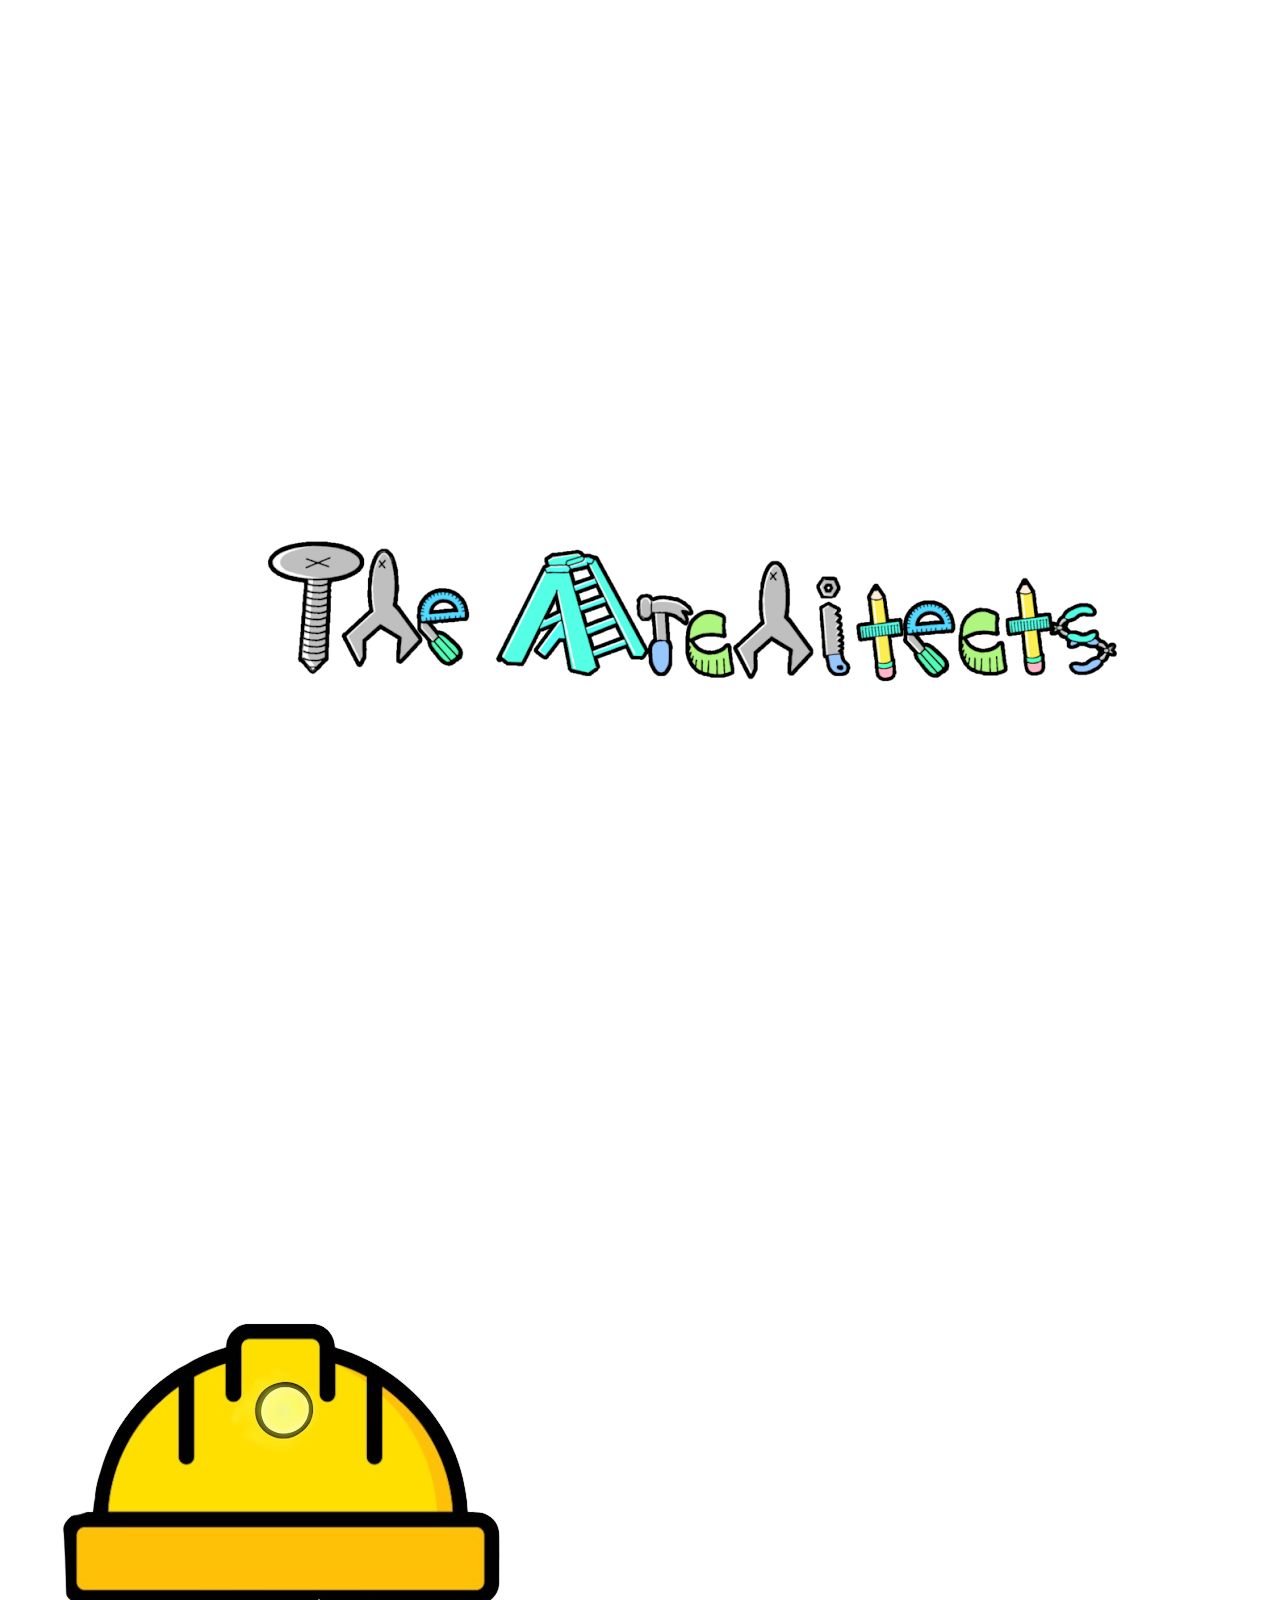
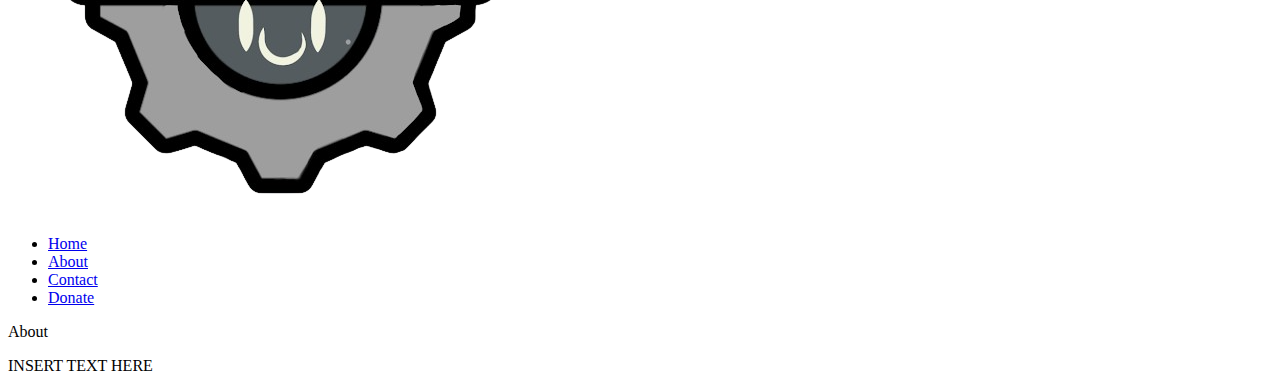
<file: about.html>
<!DOCTYPE html>
<html lang="en">
<head>
    <meta charset="UTF-8"> <!-- Declares character encoding for the document -->
    <meta name="viewport" content="width=device-width, initial-scale=1.0"> <!-- Sets the viewport for responsive design -->
    <link rel="stylesheet" href="styleHD.css">
    <link rel="stylesheet" href="style2K.css"> <!-- Links an external CSS file for styling -->
    <link rel="stylesheet" href="styleMAC.css">
    
    <title>The Architects</title> <!-- Sets the title of the web page -->
    <link rel="icon" type="image/png" href="favicon.png"/> <!-- Specifies the favicon (website icon) -->
    <link rel="preconnect" href="https://fonts.googleapis.com">
    <link rel="preconnect" href="https://fonts.gstatic.com" crossorigin>
    <link href="https://fonts.googleapis.com/css2?family=Comfortaa&display=swap" rel="styles">
    
</head>
<body>
    
    <nav class="navbar"> <!-- Defines a navigation bar section -->
        <div class="image-container">
            
            <img class="sizingIMG" src="the_architects.png" >
        </div>
        
        <img class="logo_img" src="favicon.png">
        
        
       
        <ul class="nav-links"> <!-- Defines an unordered list for navigation links -->
            <li><a href="home.html" class="home-link">Home</a></li> <!-- Displays a link to the Home page -->
            <li><a href="about.html" class="about-link">About</a></li> <!-- Displays a link to the About page -->
            <li><a href="contact.html" class="contact-link">Contact</a></li> <!-- Displays a link to the Contact page -->
            <li><a href="donate.html" class="donate-link">Donate</a></li> <!-- Displays a link to the Donate page -->
        </ul>
    </nav>

    <body class="title"> <!-- Defines a section with a class for styling purposes -->
        <span class="txt">About</span> <!-- Displays the title "Home" with a class for styling -->
    </body>
    <body> 
        <p class="p"> <!-- Defines a paragraph with a class for styling purposes -->
            INSERT TEXT HERE <!-- Placeholder for actual content to be added -->
        </p>
    </body>
</body>
</html>
</file>
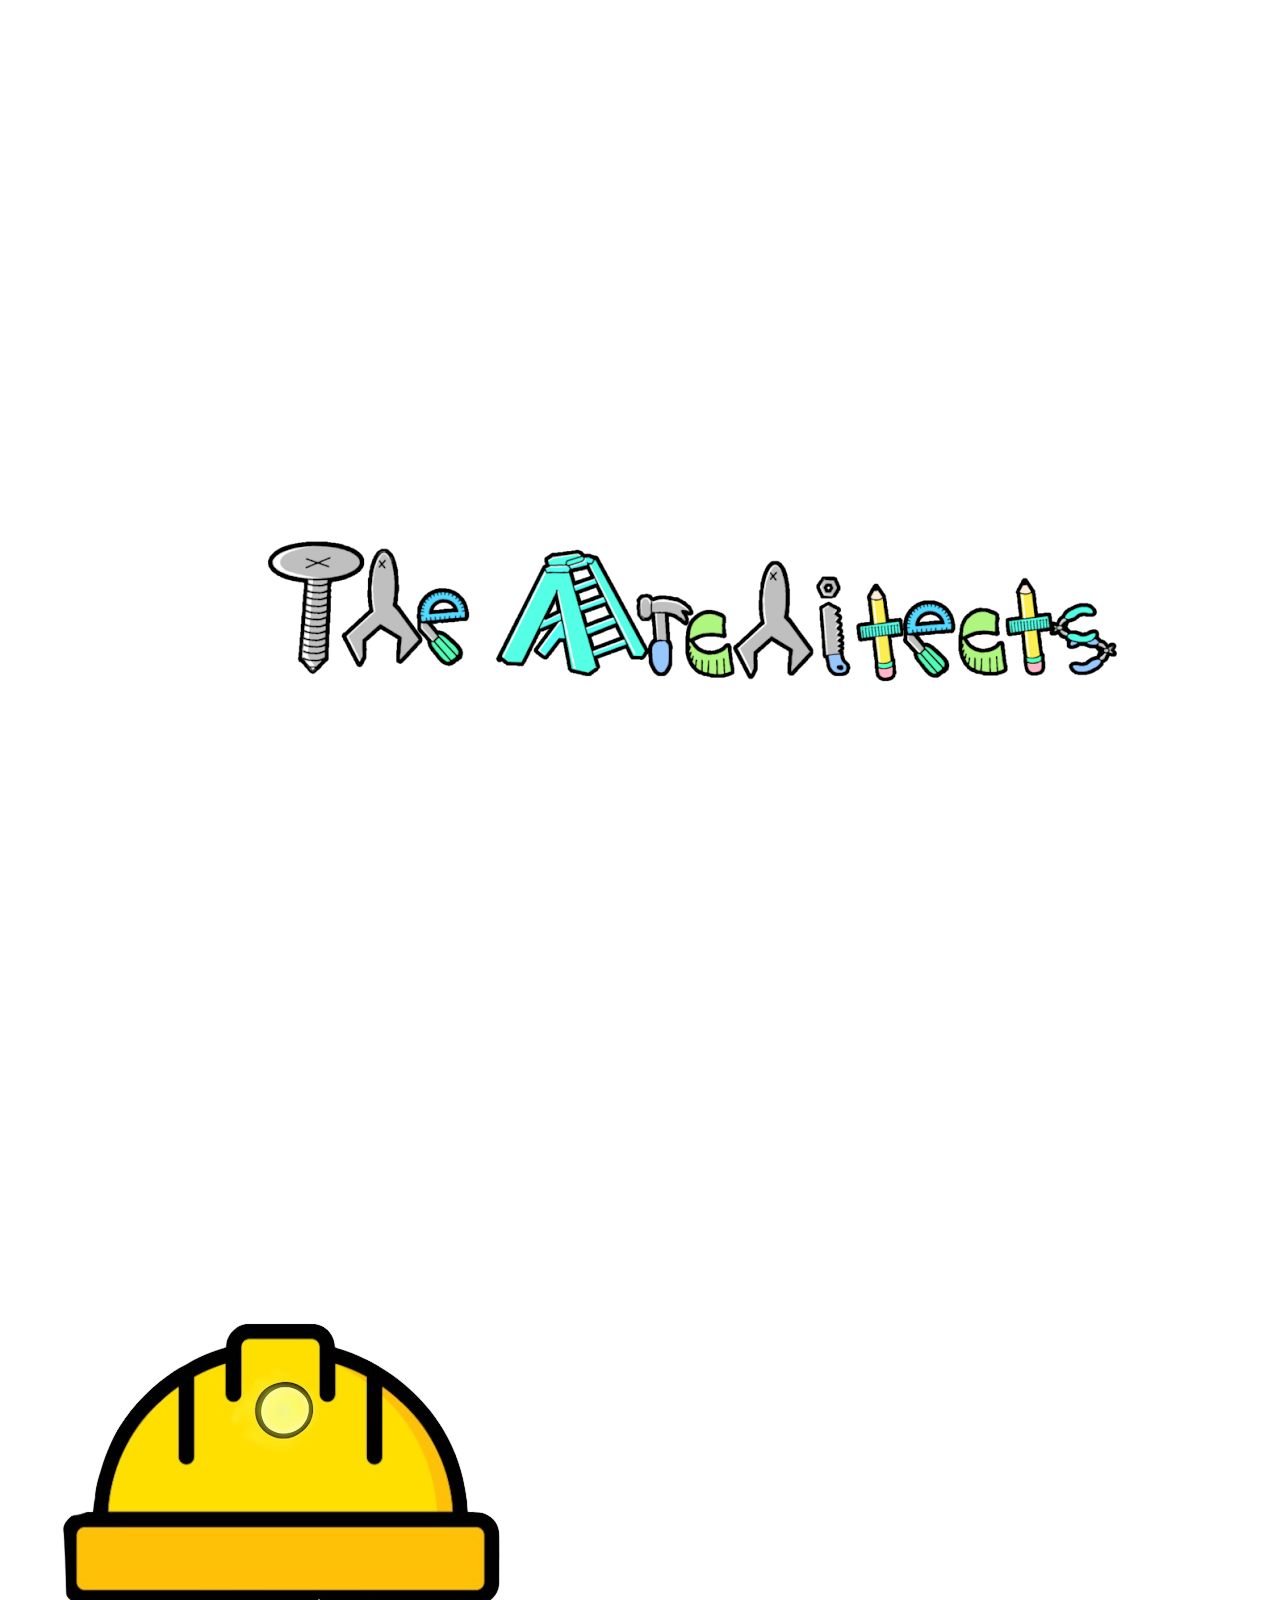
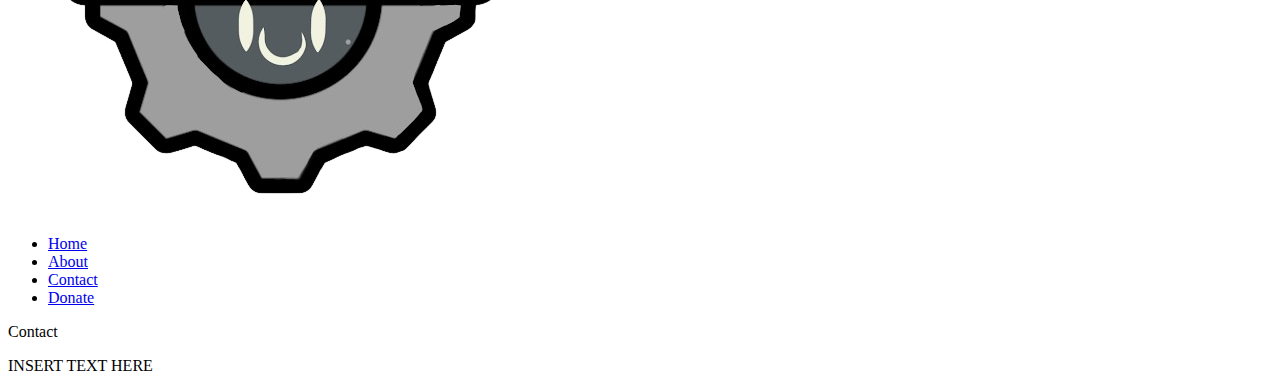
<file: contact.html>
<!DOCTYPE html>
<html lang="en">
<head>
    <meta charset="UTF-8"> <!-- Declares character encoding for the document -->
    <meta name="viewport" content="width=device-width, initial-scale=1.0"> <!-- Sets the viewport for responsive design -->
    <link rel="stylesheet" href="styleHD.css">
    <link rel="stylesheet" href="style2K.css"> <!-- Links an external CSS file for styling -->
    <link rel="stylesheet" href="styleMAC.css">
    
    <title>The Architects</title> <!-- Sets the title of the web page -->
    <link rel="icon" type="image/png" href="favicon.png"/> <!-- Specifies the favicon (website icon) -->
    <link rel="preconnect" href="https://fonts.googleapis.com">
    <link rel="preconnect" href="https://fonts.gstatic.com" crossorigin>
    <link href="https://fonts.googleapis.com/css2?family=Comfortaa&display=swap" rel="styles">
    
</head>
<body>
    
    <nav class="navbar"> <!-- Defines a navigation bar section -->
        <div class="image-container">
            
            <img class="sizingIMG" src="the_architects.png" >
        </div>
        
        <img class="logo_img" src="favicon.png">
        
        
       
        <ul class="nav-links"> <!-- Defines an unordered list for navigation links -->
            <li><a href="home.html" class="home-link">Home</a></li> <!-- Displays a link to the Home page -->
            <li><a href="about.html" class="about-link">About</a></li> <!-- Displays a link to the About page -->
            <li><a href="contact.html" class="contact-link">Contact</a></li> <!-- Displays a link to the Contact page -->
            <li><a href="donate.html" class="donate-link">Donate</a></li> <!-- Displays a link to the Donate page -->
        </ul>
    </nav>

    <body class="title"> <!-- Defines a section with a class for styling purposes -->
        <span class="txt">Contact</span> <!-- Displays the title "Home" with a class for styling -->
    </body>
    <body> 
        <p class="p"> <!-- Defines a paragraph with a class for styling purposes -->
            INSERT TEXT HERE <!-- Placeholder for actual content to be added -->
        </p>
    </body>
</body>
</html>
</file>
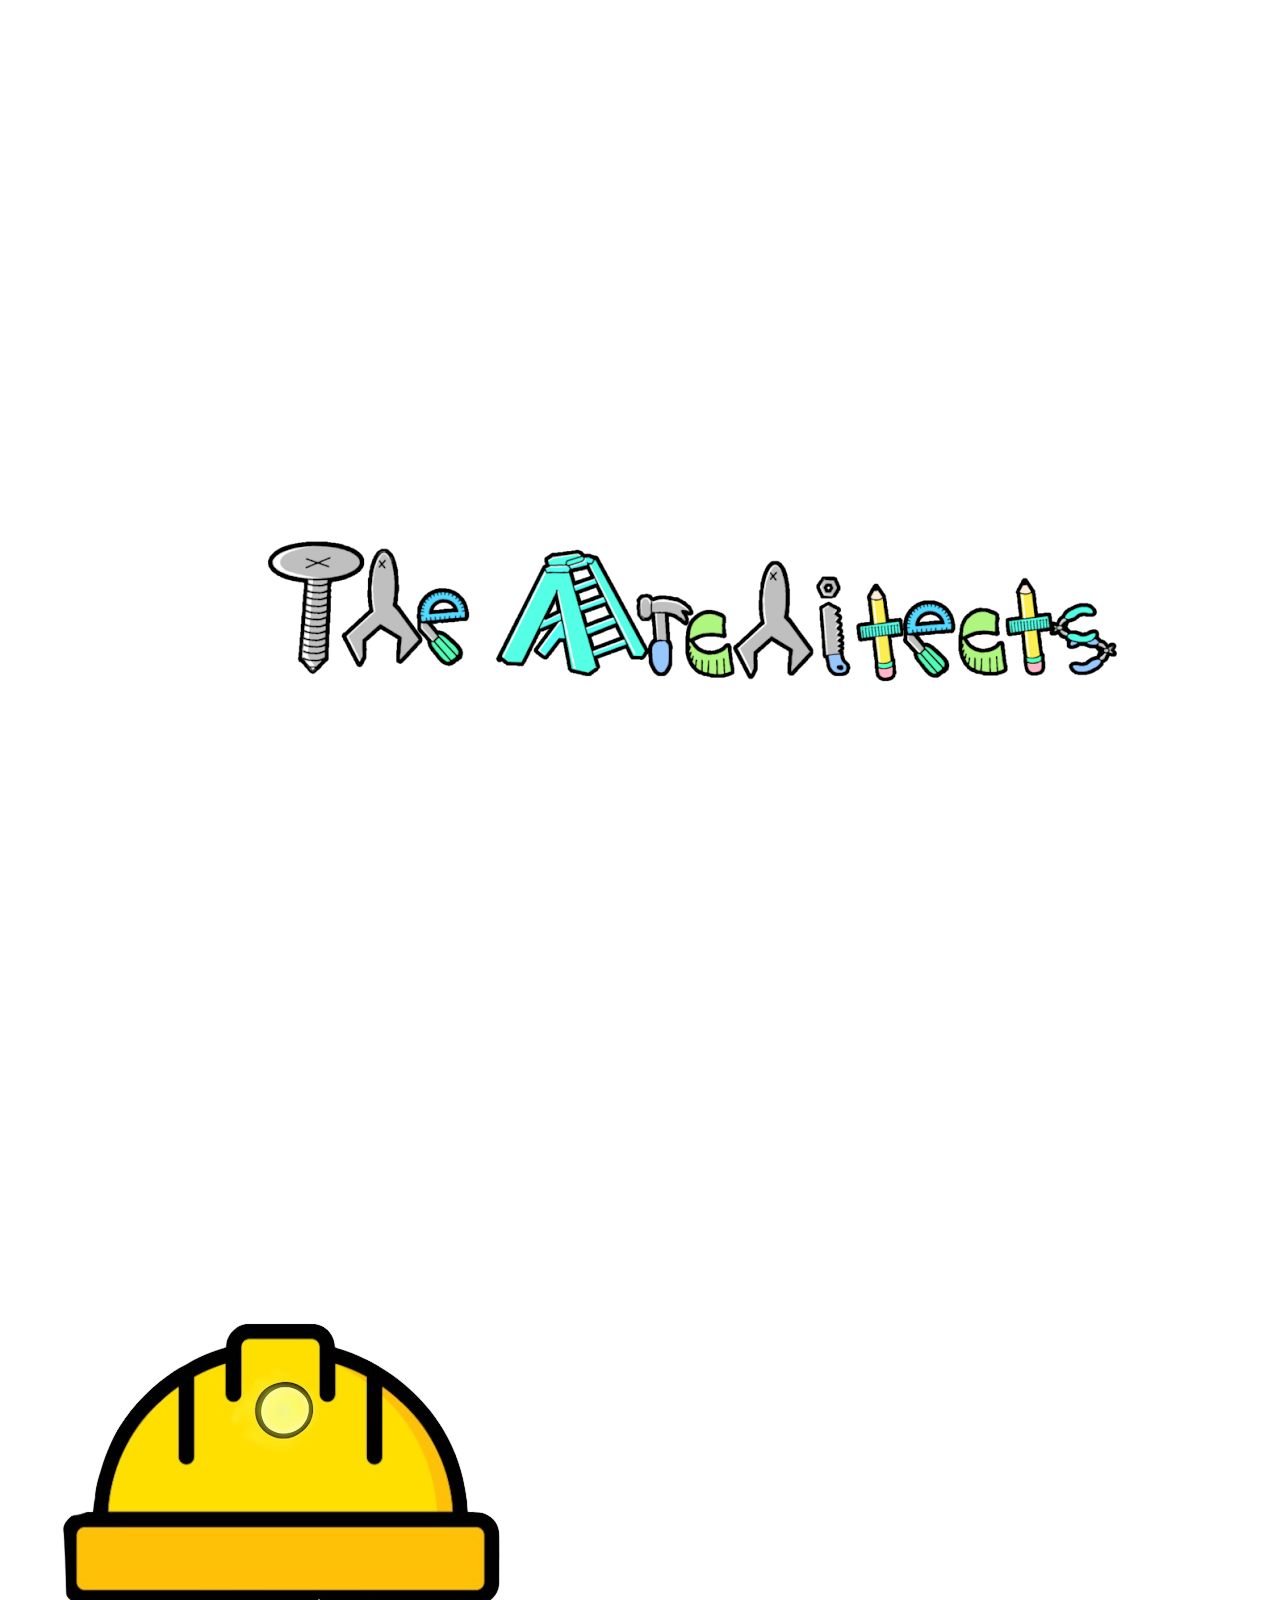
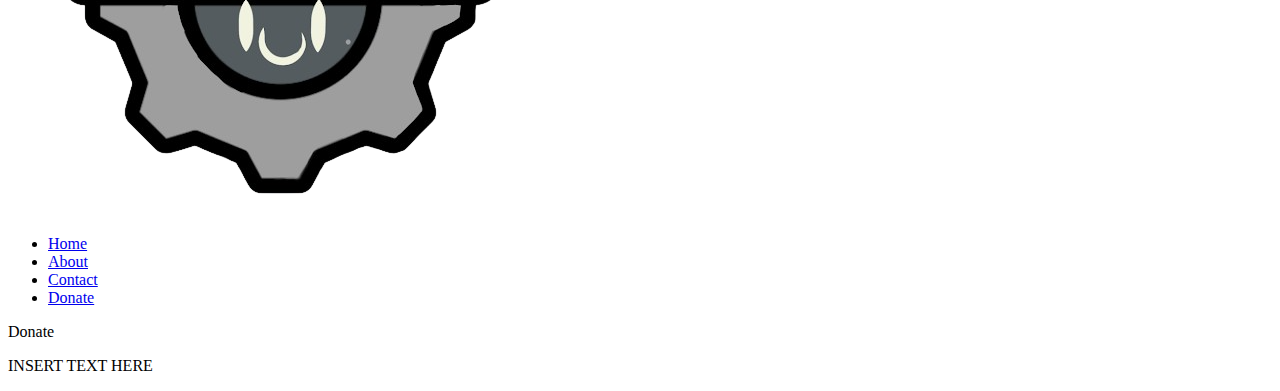
<file: donate.html>
<!DOCTYPE html>
<html lang="en">
<head>
    <meta charset="UTF-8"> <!-- Declares character encoding for the document -->
    <meta name="viewport" content="width=device-width, initial-scale=1.0"> <!-- Sets the viewport for responsive design -->
    <link rel="stylesheet" href="styleHD.css">
    <link rel="stylesheet" href="style2K.css"> <!-- Links an external CSS file for styling -->
    <link rel="stylesheet" href="styleMAC.css">
    
    <title>The Architects</title> <!-- Sets the title of the web page -->
    <link rel="icon" type="image/png" href="favicon.png"/> <!-- Specifies the favicon (website icon) -->
    <link rel="preconnect" href="https://fonts.googleapis.com">
    <link rel="preconnect" href="https://fonts.gstatic.com" crossorigin>
    <link href="https://fonts.googleapis.com/css2?family=Comfortaa&display=swap" rel="styles">
    
</head>
<body>
    
    <nav class="navbar"> <!-- Defines a navigation bar section -->
        <div class="image-container">
            
            <img class="sizingIMG" src="the_architects.png" >
        </div>
        
        <img class="logo_img" src="favicon.png">
        
        
       
        <ul class="nav-links"> <!-- Defines an unordered list for navigation links -->
            <li><a href="home.html" class="home-link">Home</a></li> <!-- Displays a link to the Home page -->
            <li><a href="about.html" class="about-link">About</a></li> <!-- Displays a link to the About page -->
            <li><a href="contact.html" class="contact-link">Contact</a></li> <!-- Displays a link to the Contact page -->
            <li><a href="donate.html" class="donate-link">Donate</a></li> <!-- Displays a link to the Donate page -->
        </ul>
    </nav>

    <body class="title"> <!-- Defines a section with a class for styling purposes -->
        <span class="txt">Donate</span> <!-- Displays the title "Home" with a class for styling -->
    </body>
    <body> 
        <p class="p"> <!-- Defines a paragraph with a class for styling purposes -->
            INSERT TEXT HERE <!-- Placeholder for actual content to be added -->
        </p>
    </body>
</body>
</html>
</file>
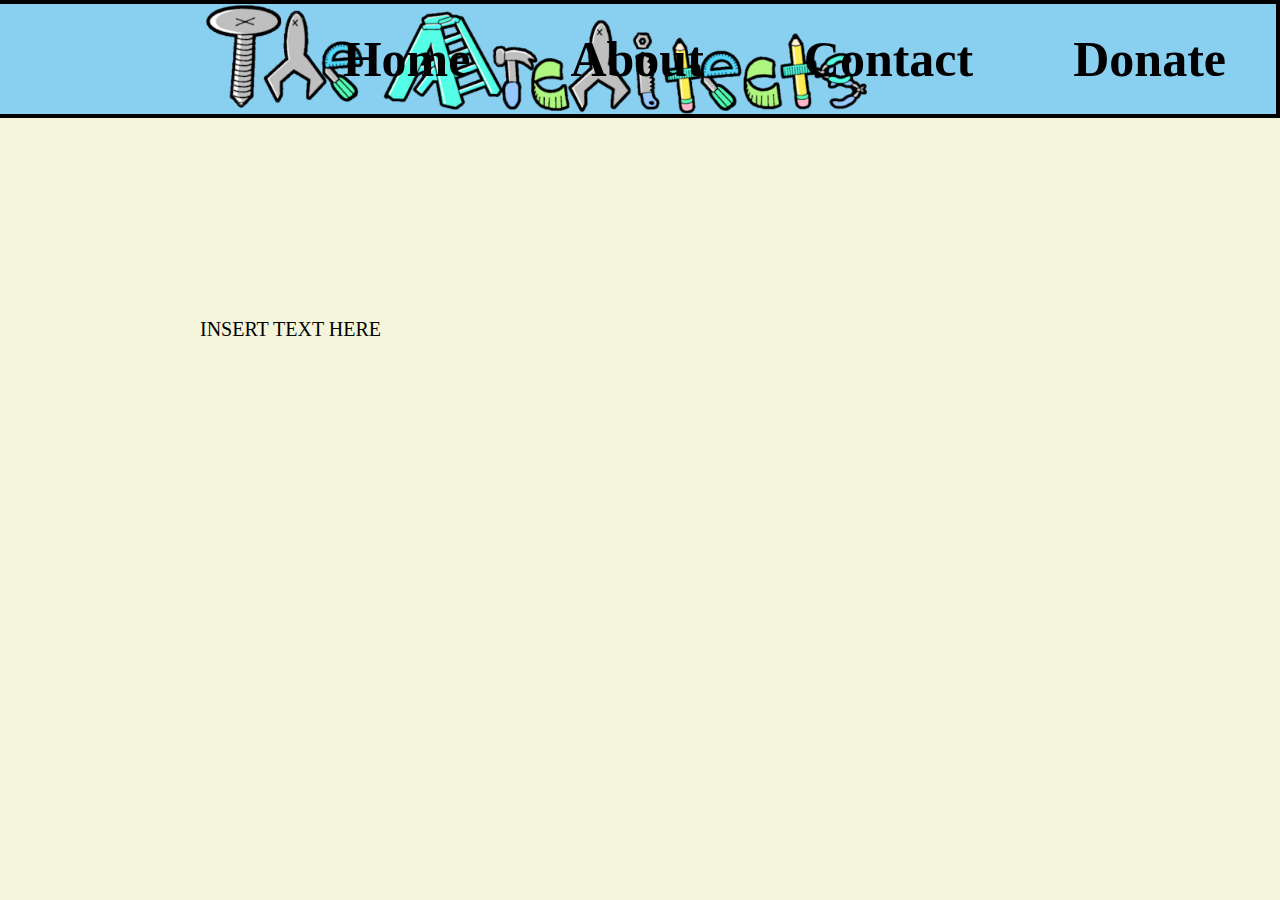
<file: home.html>
<!DOCTYPE html>
<html lang="en">
<head>
    <meta charset="UTF-8"> <!-- Declares character encoding for the document -->
    <meta name="viewport" content="width=device-width, initial-scale=1.0"> <!-- Sets the viewport for responsive design -->
    <link rel="stylesheet" href="styles.css"> <!-- Links an external CSS file for styling -->
    <link rel="stylesheet" href="style2K.css"> <!-- Links an external CSS file for styling -->
    <link rel="stylesheet" href="styleMAC.css">
    <link rel="stylesheet" href="styleMac2.css">
    
    <title>The Architects</title> <!-- Sets the title of the web page -->
    <link rel="icon" type="image/png" href="favicon.png"/> <!-- Specifies the favicon (website icon) -->
    <link rel="preconnect" href="https://fonts.googleapis.com">
    <link rel="preconnect" href="https://fonts.gstatic.com" crossorigin>
    <link href="https://fonts.googleapis.com/css2?family=Comfortaa&display=swap" rel="styles">
    
</head>
<body>
    
    <nav class="navbar"> <!-- Defines a navigation bar section -->
        <div class="logo_text">
            
            <img src="the_architects.png" width="1000px" height="1000px" >
        </div>
        <img class="logo_img" src="favicon.png" width="110" height="110">
       
        <ul class="nav-links"> <!-- Defines an unordered list for navigation links -->
            <li><a href="home.html" class="home-link">Home</a></li> <!-- Displays a link to the Home page -->
            <li><a href="about.html" class="about-link">About</a></li> <!-- Displays a link to the About page -->
            <li><a href="contact.html" class="contact-link">Contact</a></li> <!-- Displays a link to the Contact page -->
            <li><a href="donate.html" class="donate-link">Donate</a></li> <!-- Displays a link to the Donate page -->
        </ul>
    </nav>

    <body class="title"> <!-- Defines a section with a class for styling purposes -->
        <span class="txt">Home</span> <!-- Displays the title "Home" with a class for styling -->
        
        
        
    </body>
    <body> 
        <p class="p"> <!-- Defines a paragraph with a class for styling purposes -->
           INSERT TEXT HERE <!-- Placeholder for actual content to be added -->
        </p>
    </body>
</body>
</html>
</file>
<file: styleHD.css>
@media all and (min-width: 1920px) {
    
    /* Reset default margin, set font family, and background color */
body {
    margin: 0;
    font-family: 'Times New Roman', Times, serif;
    background-color: beige;
    
    
}

/* Styling for the navigation bar */
.navbar {
    display: flex;
    justify-content: space-between;
    align-items: center;
    background-color: #89CFF0;
    
    padding: -5px 20px; 
    
    font-weight: bold;
    border: 4px solid black;
    
}

/* Styles for the logo */
.image-container {
    
    height: 0;
    
    margin-left: 250px;
    margin-top: -700px;
    transform: rotate(360deg);
    pointer-events: none;
}

.image-container img{
    width: 750px;
    height: 750px;
    margin-right: 900px;
    
}


.logo_img{
    margin-left: -2550px;
    pointer-events: none;
    width: 95px;
    height: 95px;
    
}


.navbar{
    margin-left: -200px;
    
    
    
}
/* Styling for the logo text */
.TheArchitects {
    font-size: 50px;
    margin-left: 100px;
    
}

/* Styles for the navigation links list */
.nav-links {
    list-style: none;
    margin: 0;
    padding: 0;
    display: flex;
    font-size: 45px;
    margin-left: -100px;
    font-family: 'Comfortaa', cursive;
    
    
}

/* Styling for individual navigation list items */
.nav-links li {
    margin: 25px;
    position: relative;
    margin-left: 30px;
    margin-right: 50px;
    
}

/* Styling for navigation links */
.nav-links a {
    
    text-decoration: none;
    position: relative;
    color: black;
    transition: color 0.3s;
}

/* Animation for the line under navigation links on hover */
.nav-links a::after {
    content: "";
    position: absolute;
    bottom: -5px;
    left: 0;
    width: 0;
    height: 4px;
    background-color: #fffb00;
    transition: width 0.3s;
}

/* Change link color on hover */
.nav-links a:hover {
    color: #fffb00;
}

/* Expand line under navigation links on hover */
.nav-links a:hover::after {
    width: 100%;
    color: #fffb00;
}

/* Styles for a specific title inside a body element*/
.body title{
    font-size: 100px;
}

/* Styling for the class "title" */
.title {
    font-size: 50px;
    margin-left: 0;
}

/* Styling for a specific element with class "X" */
.txt {
    position: absolute;
    margin-top: 20px;
    font-weight: 900;
    font-size: 70px;
    margin-left: 100px;
    color: rgb(0, 0, 0);
    
    font-family: 'Comfortaa', cursive;
}

/* Styles for the content paragraphs */
.p {
    font-size: 20px;
    
    font-family: 'Comfortaa', cursive;
    margin: 200px;
    margin-top: 150px;
    
}
    
}
</file>
<file: style2K.css>
@media screen and (min-width: 2560px) {
/* Reset default margin, set font family, and background color */
body {
    margin: 0;
    font-family: 'Times New Roman', Times, serif;
    background-color: beige;
    
    
}

/* Styling for the navigation bar */
.navbar {
    display: flex;
    justify-content: space-between;
    align-items: center;
    background-color: #89CFF0;

    padding: -5px 20px; 
    
    font-weight: bold;
    border: 4px solid rgb(0, 0, 0);
    
}

/* Styles for the logo */
.image-container {
    margin-left: 200px;
    height: 10px;
    margin-top: -925px;
    transform: rotate(360deg);
    pointer-events: none;
}




.logo_img{
    margin-left: -2500px;
    pointer-events: none;
}



.navbar{
    margin-left: -200px;
    
    
    
}
/* Styling for the logo text */
.TheArchitects {
    font-size: 50px;
    margin-left: 100px;
    
}

/* Styles for the navigation links list */
.nav-links {
    list-style: none;
    margin: 0;
    padding: 0;
    display: flex;
    font-size: 50px;
    margin-left: -200px;
    font-family: 'Comfortaa', cursive;
    
    
}

/* Styling for individual navigation list items */
.nav-links li {
    margin: 25px;
    position: relative;
    margin-left: 50px;
    margin-right: 50px;
    
}

/* Styling for navigation links */
.nav-links a {
    
    text-decoration: none;
    position: relative;
    color: black;
    transition: color 0.3s;
}

/* Animation for the line under navigation links on hover */
.nav-links a::after {
    content: "";
    position: absolute;
    bottom: -5px;
    left: 0;
    width: 0;
    height: 4px;
    background-color: #fffb00;
    transition: width 0.3s;
}

/* Change link color on hover */
.nav-links a:hover {
    color: #fffb00;
}

/* Expand line under navigation links on hover */
.nav-links a:hover::after {
    width: 100%;
    color: #fffb00;
}

/* Styles for a specific title inside a body element*/
.body title{
    font-size: 100px; 
}

/* Styling for the class "title" */
.title {
    font-size: 50px;
    margin-left: 0;
}

/* Styling for a specific element with class "X" */
.txt {
    position: absolute;
    margin-left: 100px;
    font-weight: bold;
    font-size: 80px;
    color: rgb(0, 0, 0);
    bottom: 1050px;
    font-family: 'Comfortaa', cursive;
}

/* Styles for the content paragraphs */
.p {
    font-size: 20px;
    
    font-family: 'Comfortaa', cursive;
    margin: 200px;
    
}


    
}
</file>
<file: styleMAC.css>
@media all and (min-width: 3024px) {
    /* Reset default margin, set font family, and background color */
    body {
        margin: 0;
        font-family: 'Times New Roman', Times, serif;
        background-color: beige;
        
        
    }
    
    /* Styling for the navigation bar */
    .navbar {
        display: flex;
        justify-content: space-between;
        align-items: center;
        background-color: #89CFF0;
        
        padding: -5px 20px; 
        
        font-weight: bold;
        border: 4px solid black;
        
    }
    
    /* the architects logo img IF UW ANT TO MOVE ARCHITECT LOGO DO IT HERE*/
    .image-container {
        
        height: 0;
        margin-right: -425px;
        margin-left: 250px;
        margin-top: -930px;
        transform: rotate(360deg);
        pointer-events: none;
    }
    /* the architects logo img*/
    .image-container img{
        width: 1000px;
        height: 1000px;
        margin-right: 900px;
        
    }
    
    /* the architects favicon logo img*/
    .logo_img{
        margin-left: -3200px;
        pointer-events: none;
        width: 110px;
        height: 110px;
        
    }
    
    
    .navbar{
        margin-left: -200px;
        
        
        
    }
   
    
    /* Styles for the navigation links list */
    .nav-links {
        list-style: none;
        margin: 0;
        padding: 0;
        display: flex;
        /*change font size for nav bar*/
        font-size: 60px;
        margin-left: -100px;
        font-family: 'Comfortaa', cursive;
        
        
    }
    
    /* Styling for individual navigation list items */
    .nav-links li {
        margin: 25px;
        position: relative;
        margin-left: 30px;
        margin-right: 50px;
        
    }
    
    /* Styling for navigation links */
    .nav-links a {
        
        text-decoration: none;
        position: relative;
        color: black;
        transition: color 0.3s;
    }
    
    /* Animation for the line under navigation links on hover */
    .nav-links a::after {
        content: "";
        position: absolute;
        bottom: -5px;
        left: 0;
        width: 0;
        height: 4px;
        background-color: #fffb00;
        transition: width 0.3s;
    }
    
    /* Change link color on hover */
    .nav-links a:hover {
        color: #fffb00;
    }
    
    /* Expand line under navigation links on hover */
    .nav-links a:hover::after {
        width: 100%;
        color: #fffb00;
    }
    
    /* Styles for a specific title inside a body element*/
    .body title{
        font-size: 100px;
    }
    
    /* Styling for the class "title" */
    .title {
        font-size: 50px;
        margin-left: 0;
    }
    
    /* CHANGING HOME/DONATE/ECT */
    .txt {
        position: absolute;
        margin-top: 20px;
        font-weight: 900;
        font-size: 80px;
        margin-left: 100px;
        color: rgb(0, 0, 0);
        
        font-family: 'Comfortaa', cursive;
    }
    
    /* Styles for the content paragraphs INSERT TEXT HERE */
    .p {
        font-size: 30px;
        
        font-family: 'Comfortaa', cursive;
        margin: 200px;
        margin-top: 150px;
        
    }


    
}
</file>
<file: styles.css>
/* Reset default margin, set font family, and background color */
body {
    margin: 0;
    font-family: 'Times New Roman', Times, serif;
    background-color: beige;
    display: center;
    
}

/* Styling for the navigation bar */
.navbar {
    display: flex;
    justify-content: space-between;
    align-items: center;
    background-color: #89CFF0;
    
    padding: -5px 20px; 
    
    font-weight: bold;
    border: 4px solid black;
    
}

/* Styles for the logo */
.logo_text {
    margin-left: 200px;
    height: 10px;
    margin-top: -925px;
    transform: rotate(360deg);
    pointer-events: none;
}




.logo_img{
    margin-left: -2500px;
    pointer-events: none;
    
}
.navbar{
    margin-left: -200px;
    
    
    
}
/* Styling for the logo text */
.TheArchitects {
    font-size: 50px;
    margin-left: 100px;
    
}

/* Styles for the navigation links list */
.nav-links {
    list-style: none;
    margin: 0;
    padding: 0;
    display: flex;
    font-size: 50px;
    margin-left: -200px;
    font-family: 'Comfortaa', cursive;
    
    
}

/* Styling for individual navigation list items */
.nav-links li {
    margin: 25px;
    position: relative;
    margin-left: 50px;
    margin-right: 50px;
    
}

/* Styling for navigation links */
.nav-links a {
    
    text-decoration: none;
    position: relative;
    color: black;
    transition: color 0.3s;
}

/* Animation for the line under navigation links on hover */
.nav-links a::after {
    content: "";
    position: absolute;
    bottom: -5px;
    left: 0;
    width: 0;
    height: 4px;
    background-color: #fffb00;
    transition: width 0.3s;
}

/* Change link color on hover */
.nav-links a:hover {
    color: #fffb00;
}

/* Expand line under navigation links on hover */
.nav-links a:hover::after {
    width: 100%;
    color: #fffb00;
}

/* Styles for a specific title inside a body element*/
.body title{
    font-size: 100px; 
}

/* Styling for the class "title" */
.title {
    font-size: 50px;
    margin-left: 0;
}

/* Styling for a specific element with class "X" */
.txt {
    position: absolute;
    margin-left: 100px;
    font-weight: bold;
    font-size: 80px;
    color: rgb(0, 0, 0);
    bottom: 1050px;
    font-family: 'Comfortaa', cursive;
}

/* Styles for the content paragraphs */
.p {
    font-size: 20px;
    
    font-family: 'Comfortaa', cursive;
    margin: 200px;
    
}
</file>
<file: styleMac2.css>
@media all and (min-width: 2560px) and (min-height: 1600px){
    
    /* Reset default margin, set font family, and background color */
body {
    margin: 0;
    font-family: 'Times New Roman', Times, serif;
    background-color: beige;
    
    
}

/* Styling for the navigation bar */
.navbar {
    display: flex;
    justify-content: space-between;
    align-items: center;
    background-color: #89CFF0;
    
    padding: -5px 20px; 
    
    font-weight: bold;
    border: 4px solid black;
    
}

/* Styles for the logo */
.image-container {
    
    height: 0;
    
    margin-left: 250px;
    margin-top: -700px;
    transform: rotate(360deg);
    pointer-events: none;
}

.image-container img{
    width: 750px;
    height: 750px;
    margin-right: 900px;
    
}


.logo_img{
    margin-left: -2550px;
    pointer-events: none;
    width: 95px;
    height: 95px;
    
}


.navbar{
    margin-left: -200px;
    
    
    
}
/* Styling for the logo text */
.TheArchitects {
    font-size: 50px;
    margin-left: 100px;
    
}

/* Styles for the navigation links list */
.nav-links {
    list-style: none;
    margin: 0;
    padding: 0;
    display: flex;
    font-size: 45px;
    margin-left: -100px;
    font-family: 'Comfortaa', cursive;
    
    
}

/* Styling for individual navigation list items */
.nav-links li {
    margin: 25px;
    position: relative;
    margin-left: 30px;
    margin-right: 50px;
    
}

/* Styling for navigation links */
.nav-links a {
    
    text-decoration: none;
    position: relative;
    color: black;
    transition: color 0.3s;
}

/* Animation for the line under navigation links on hover */
.nav-links a::after {
    content: "";
    position: absolute;
    bottom: -5px;
    left: 0;
    width: 0;
    height: 4px;
    background-color: #fffb00;
    transition: width 0.3s;
}

/* Change link color on hover */
.nav-links a:hover {
    color: #fffb00;
}

/* Expand line under navigation links on hover */
.nav-links a:hover::after {
    width: 100%;
    color: #fffb00;
}

/* Styles for a specific title inside a body element*/
.body title{
    font-size: 100px;
}

/* Styling for the class "title" */
.title {
    font-size: 50px;
    margin-left: 0;
}

/* Styling for a specific element with class "X" */
.txt {
    position: absolute;
    margin-top: 20px;
    font-weight: 900;
    font-size: 70px;
    margin-left: 100px;
    color: rgb(0, 0, 0);
    
    font-family: 'Comfortaa', cursive;
}

/* Styles for the content paragraphs */
.p {
    font-size: 20px;
    
    font-family: 'Comfortaa', cursive;
    margin: 200px;
    margin-top: 150px;
    
}
    
}
</file>
